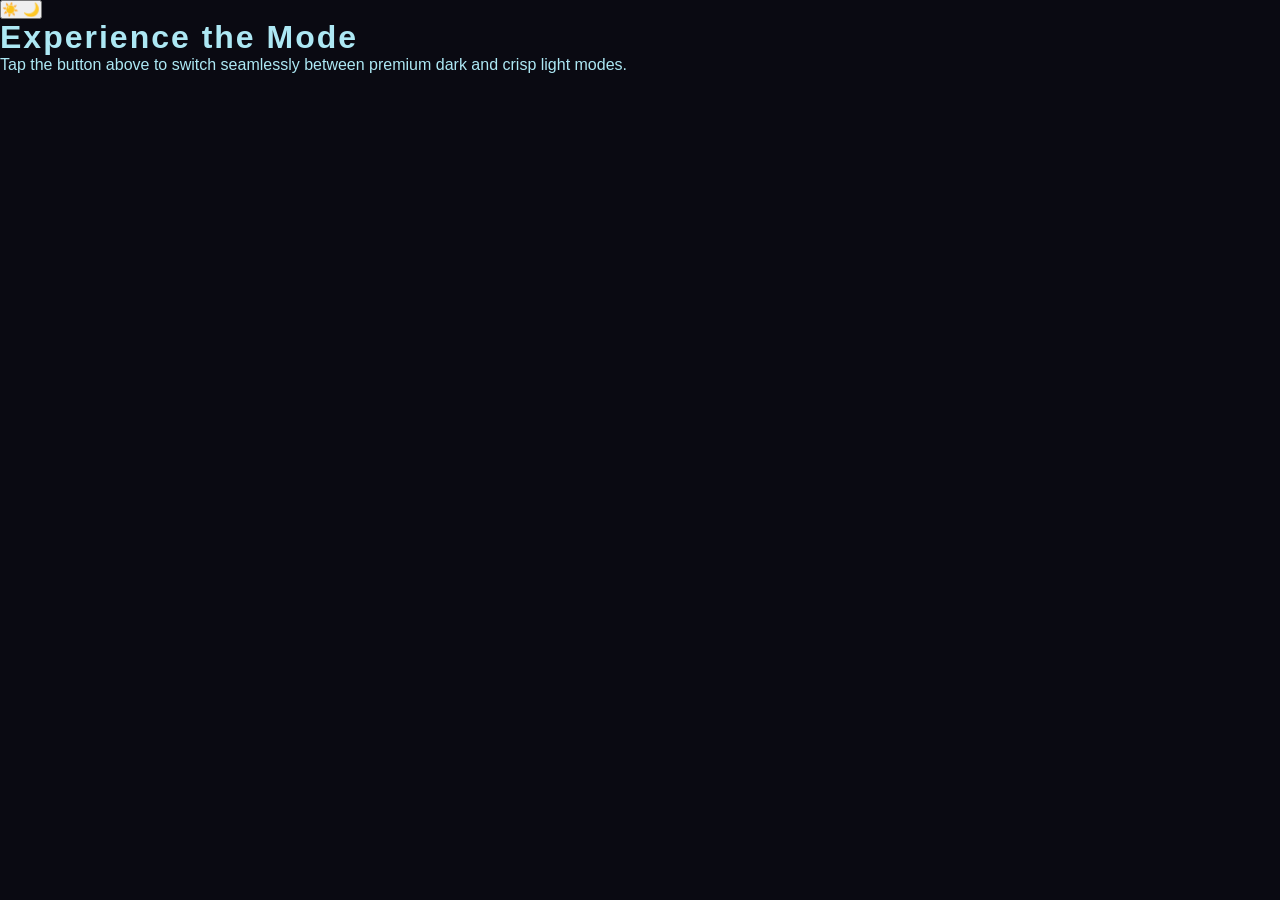
<file: newindex.html>
<!DOCTYPE html>
<html lang="en">
<head>
  <meta charset="UTF-8">
  <meta name="viewport" content="width=device-width, initial-scale=1.0">
  <title>Theme Switcher</title>
  <link rel="stylesheet" href="style.css">
</head>
<body>

  <!-- Premium Theme Toggle Button -->
  <button id="theme-toggle" class="theme-btn" aria-label="Toggle Theme">
    <span class="icon-sun">☀️</span>
    <span class="icon-moon">🌙</span>
  </button>

  <div class="content">
    <h1>Experience the Mode</h1>
    <p>Tap the button above to switch seamlessly between premium dark and crisp light modes.</p>
  </div>

  <script src="script.js"></script>
</body>
</html>
</file>
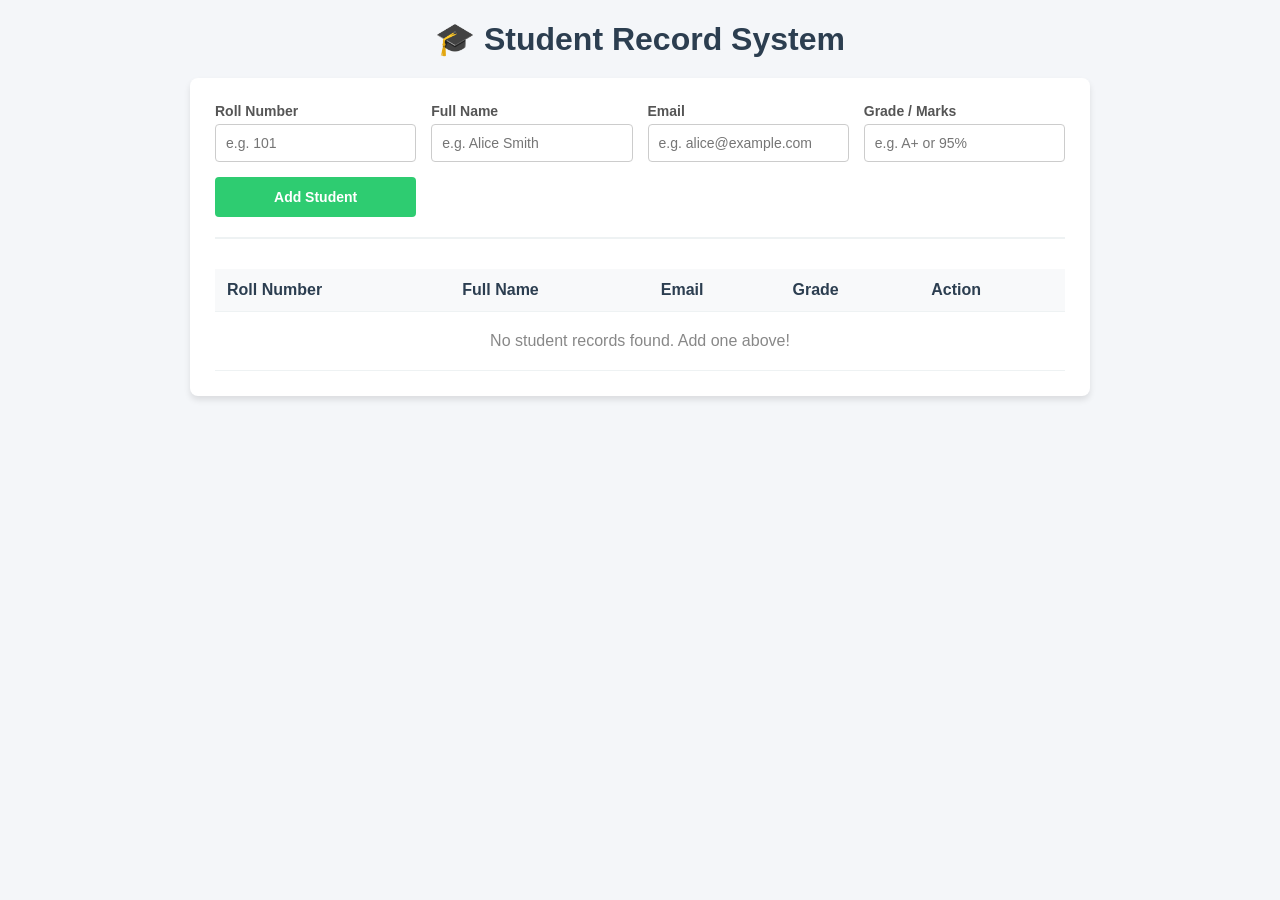
<file: sheet.html>
<!DOCTYPE html>
<html lang="en">
<head>
    <meta charset="UTF-8">
    <meta name="viewport" content="width=device-width, initial-scale=1.0">
    <title>Student Record System</title>
    <style>
        /* Modern, Clean Styles */
        * {
            box-sizing: border-box;
            margin: 0;
            padding: 0;
            font-family: 'Segoe UI', Tahoma, Geneva, Verdana, sans-serif;
        }

        body {
            background-color: #f4f6f9;
            color: #333;
            padding: 20px;
            display: flex;
            flex-direction: column;
            align-items: center;
        }

        h1 {
            margin-bottom: 20px;
            color: #2c3e50;
        }

        .container {
            width: 100%;
            max-width: 900px;
            background: #fff;
            padding: 25px;
            border-radius: 8px;
            box-shadow: 0 4px 6px rgba(0, 0, 0, 0.1);
        }

        /* Form Styling */
        form {
            display: grid;
            grid-template-columns: repeat(auto-fit, minmax(200px, 1fr));
            gap: 15px;
            margin-bottom: 30px;
            padding-bottom: 20px;
            border-bottom: 2px solid #eef2f3;
        }

        .form-group {
            display: flex;
            flex-direction: column;
        }

        label {
            margin-bottom: 5px;
            font-weight: 600;
            font-size: 14px;
            color: #555;
        }

        input {
            padding: 10px;
            border: 1px solid #ccc;
            border-radius: 4px;
            font-size: 14px;
            outline: none;
            transition: border-color 0.2s;
        }

        input:focus {
            border-color: #3498db;
        }

        button {
            padding: 10px 20px;
            border: none;
            border-radius: 4px;
            cursor: pointer;
            font-weight: bold;
            font-size: 14px;
            transition: background-color 0.2s;
        }

        .btn-add {
            background-color: #2ecc71;
            color: white;
            align-self: flex-end;
            height: 40px;
        }

        .btn-add:hover {
            background-color: #27ae60;
        }

        .btn-delete {
            background-color: #e74c3c;
            color: white;
            padding: 5px 10px;
            font-size: 12px;
        }

        .btn-delete:hover {
            background-color: #c0392b;
        }

        /* Table Styling */
        table {
            width: 100%;
            border-collapse: collapse;
            margin-top: 10px;
        }

        th, td {
            text-align: left;
            padding: 12px;
            border-bottom: 1px solid #eef2f3;
        }

        th {
            background-color: #f8f9fa;
            color: #2c3e50;
            font-weight: 600;
        }

        tr:hover {
            background-color: #fcfcfc;
        }

        .no-data {
            text-align: center;
            color: #888;
            padding: 20px;
        }
    </style>
</head>
<body>

    <h1>🎓 Student Record System</h1>

    <div class="container">
        <!-- Input Form -->
        <form id="studentForm">
            <div class="form-group">
                <label for="rollNo">Roll Number</label>
                <input type="text" id="rollNo" required placeholder="e.g. 101">
            </div>
            <div class="form-group">
                <label for="name">Full Name</label>
                <input type="text" id="name" required placeholder="e.g. Alice Smith">
            </div>
            <div class="form-group">
                <label for="email">Email</label>
                <input type="email" id="email" required placeholder="e.g. alice@example.com">
            </div>
            <div class="form-group">
                <label for="grade">Grade / Marks</label>
                <input type="text" id="grade" required placeholder="e.g. A+ or 95%">
            </div>
            <button type="submit" class="btn-add">Add Student</button>
        </form>

        <!-- Records Display Table -->
        <table id="recordsTable">
            <thead>
                <tr>
                    <th>Roll Number</th>
                    <th>Full Name</th>
                    <th>Email</th>
                    <th>Grade</th>
                    <th>Action</th>
                </tr>
            </thead>
            <tbody id="tableBody">
                <!-- Dynamic rows will be inserted here -->
            </tbody>
        </table>
    </div>

    <script>
        // Array to hold student objects in runtime memory
        let students = [];

        const studentForm = document.getElementById('studentForm');
        const tableBody = document.getElementById('tableBody');

        // Initial setup execution
        updateTable();

        // Handle form submission
        studentForm.addEventListener('submit', function(e) {
            e.preventDefault(); // Prevents page reload

            // Extract input values
            const rollNo = document.getElementById('rollNo').value.trim();
            const name = document.getElementById('name').value.trim();
            const email = document.getElementById('email').value.trim();
            const grade = document.getElementById('grade').value.trim();

            // Validation: Prevent duplicate Roll Numbers
            const isDuplicate = students.some(student => student.rollNo === rollNo);
            if (isDuplicate) {
                alert('A student with this Roll Number already exists!');
                return;
            }

            // Create new record object
            const newStudent = { rollNo, name, email, grade };

            // Add to array and update UI
            students.push(newStudent);
            updateTable();

            // Clear input fields
            studentForm.reset();
        });

        // Function to clear and re-render the HTML table table from the array
        function updateTable() {
            tableBody.innerHTML = ''; // Reset UI view

            if (students.length === 0) {
                tableBody.innerHTML = `<tr><td colspan="5" class="no-data">No student records found. Add one above!</td></tr>`;
                return;
            }

            students.forEach((student, index) => {
                const row = document.createElement('tr');

                row.innerHTML = `
                    <td><b>${student.rollNo}</b></td>
                    <td>${student.name}</td>
                    <td>${student.email}</td>
                    <td>${student.grade}</td>
                    <td><button class="btn-delete" onclick="deleteStudent(${index})">Delete</button></td>
                `;

                tableBody.appendChild(row);
            });
        }

        // Function to remove a record
        window.deleteStudent = function(index) {
            if (confirm('Are you sure you want to delete this record?')) {
                students.splice(index, 1); // Remove from array
                updateTable(); // Re-render UI
            }
        };
    </script>

</body>
</html>
</file>
<file: style.css>
/* Reset and Base Styles */
* {
    margin: 0;
    padding: 0;
    box-sizing: border-box;
    scroll-behavior: smooth;
}

body {
    background-color: #0a0a12;
    color: #ade8f4;
    font-family: 'Rajdhani', sans-serif;
    overflow-x: hidden;
}

h1, h2, h3, .logo {
    font-family: 'Orbitron', sans-serif;
    letter-spacing: 2px;
}

/* Header & Nav */
header {
    position: fixed;
    top: 0;
    width: 100%;
    padding: 20px 50px;
    display: flex;
    justify-content: space-between;
    align-items: center;
    background: rgba(10, 10, 18, 0.85);
    backdrop-filter: blur(10px);
    border-bottom: 1px solid #00f2ff33;
    z-index: 100;
}

.logo {
    font-size: 1.5rem;
    font-weight: bold;
    color: #fff;
}

.logo span {
    color: #00f2ff;
    text-shadow: 0 0 10px #00f2ff;
}

nav a {
    color: #ade8f4;
    text-decoration: none;
    margin: 0 20px;
    text-transform: uppercase;
    transition: 0.3s;
}

nav a:hover {
    color: #00f2ff;
    text-shadow: 0 0 8px #00f2ff;
}

.cart-icon {
    cursor: pointer;
    font-size: 1.2rem;
    position: relative;
}

#cart-count {
    background: #ff0055;
    color: white;
    border-radius: 50%;
    padding: 2px 7px;
    font-size: 0.75rem;
    position: absolute;
    top: -10px;
    right: -10px;
    box-shadow: 0 0 8px #ff0055;
}

/* Hero Section */
.hero-section {
    height: 100vh;
    display: flex;
    align-items: center;
    padding: 0 10px;
    justify-content: center;
    text-align: center;
    position: relative;
    background: radial-gradient(circle, #1a1a2e 0%, #0a0a12 100%);
}

.hero-content h1 {
    font-size: 4rem;
    line-height: 1.1;
    color: white;
    margin-bottom: 20px;
}

.neon-text {
    color: #00f2ff;
    text-shadow: 0 0 20px #00f2ff, 0 0 40px #00f2ff;
}

.hero-content p {
    font-size: 1.2rem;
    max-width: 600px;
    margin: 0 auto 30px;
    color: #9db4c0;
}

.btn-neon {
    display: inline-block;
    padding: 12px 35px;
    border: 2px solid #00f2ff;
    color: #00f2ff;
    text-decoration: none;
    text-transform: uppercase;
    font-weight: bold;
    border-radius: 4px;
    transition: 0.3s;
    box-shadow: 0 0 15px rgba(0, 242, 255, 0.2);
}

.btn-neon:hover {
    background: #00f2ff;
    color: #0a0a12;
    box-shadow: 0 0 30px #00f2ff;
}

/* Product Section */
.products-section {
    padding: 100px 50px;
    max-width: 1200px;
    margin: 0 auto;
}

.section-title {
    text-align: center;
    font-size: 2.5rem;
    margin-bottom: 60px;
    color: #fff;
    text-shadow: 0 0 10px rgba(255, 255, 255, 0.2);
}

.product-grid {
    display: grid;
    grid-template-columns: repeat(auto-fit, minmax(280px, 1fr));
    gap: 40px;
}

.product-card {
    background: rgba(255, 255, 255, 0.03);
    border: 1px solid #ffffff10;
    border-radius: 8px;
    padding: 25px;
    display: flex;
    flex-direction: column;
    justify-content: space-between;
    transition: 0.3s;
}

.product-card:hover {
    transform: translateY(-5px);
    border-color: #00f2ff;
    box-shadow: 0 5px 20px rgba(0, 242, 255, 0.1);
}

.product-image {
    font-size: 4rem;
    text-align: center;
    margin-bottom: 20px;
    padding: 20px;
    background: rgba(255, 255, 255, 0.02);
    border-radius: 6px;
}

/* Neon glows for specific products */
.glitch-cyan { text-shadow: 0 0 20px #00f2ff; }
.glitch-magenta { text-shadow: 0 0 20px #ff0055; }
.glitch-gold { text-shadow: 0 0 20px #ffb703; }

.product-card h3 {
    font-size: 1.4rem;
    color: #fff;
    margin-bottom: 10px;
}

.product-card p {
    color: #9db4c0;
    font-size: 0.95rem;
    margin-bottom: 20px;
}

.card-footer {
    display: flex;
    justify-content: space-between;
    align-items: center;
}

.price {
    font-size: 1.5rem;
    font-weight: bold;
    font-family: 'Orbitron', sans-serif;
    color: #fff;
}

.btn-add {
    background: transparent;
    border: 1px solid #ff0055;
    color: #ff0055;
    padding: 8px 18px;
    cursor: pointer;
    font-family: 'Orbitron', sans-serif;
    text-transform: uppercase;
    font-size: 0.8rem;
    border-radius: 4px;
    transition: 0.3s;
}

.btn-add:hover {
    background: #ff0055;
    color: #fff;
    box-shadow: 0 0 15px #ff0055;
}

/* Cart Sidebar */
.cart-sidebar {
    position: fixed;
    top: 0;
    right: -350px;
    width: 350px;
    height: 100vh;
    background: #0d0d1a;
    border-left: 1px solid #ff005533;
    box-shadow: -5px 0 25px rgba(0,0,0,0.5);
    z-index: 1000;
    transition: 0.4s ease;
    padding: 30px;
    display: flex;
    flex-direction: column;
}

.cart-sidebar.active {
    right: 0;
}

.cart-header {
    display: flex;
    justify-content: space-between;
    align-items: center;
    border-bottom: 1px solid #ffffff10;
    padding-bottom: 15px;
    margin-bottom: 20px;
}

.close-btn {
    background: none;
    border: none;
    color: #ff0055;
    font-size: 1.2rem;
    cursor: pointer;
}

.cart-items {
    flex-grow: 1;
    overflow-y: auto;
}

.empty-msg {
    color: #556b78;
    text-align: center;
    margin-top: 40px;
}

.cart-item {
    display: flex;
    justify-content: space-between;
    align-items: center;
    padding: 12px 0;
    border-bottom: 1px solid #ffffff05;
}

.cart-footer {
    border-top: 1px solid #ffffff10;
    padding-top: 20px;
}

.total-line {
    font-size: 1.3rem;
    font-family: 'Orbitron', sans-serif;
    display: flex;
    justify-content: space-between;
    margin-bottom: 20px;
}

.btn-checkout {
    width: 100%;
    padding: 12px;
    background: linear-gradient(90deg, #ff0055, #00f2ff);
    border: none;
    color: white;
    font-family: 'Orbitron', sans-serif;
    text-transform: uppercase;
    font-weight: bold;
    cursor: pointer;
    border-radius: 4px;
    box-shadow: 0 0 15px rgba(255, 0, 85, 0.4);
}

.btn-checkout:hover {
    filter: brightness(1.2);
}
</file>
